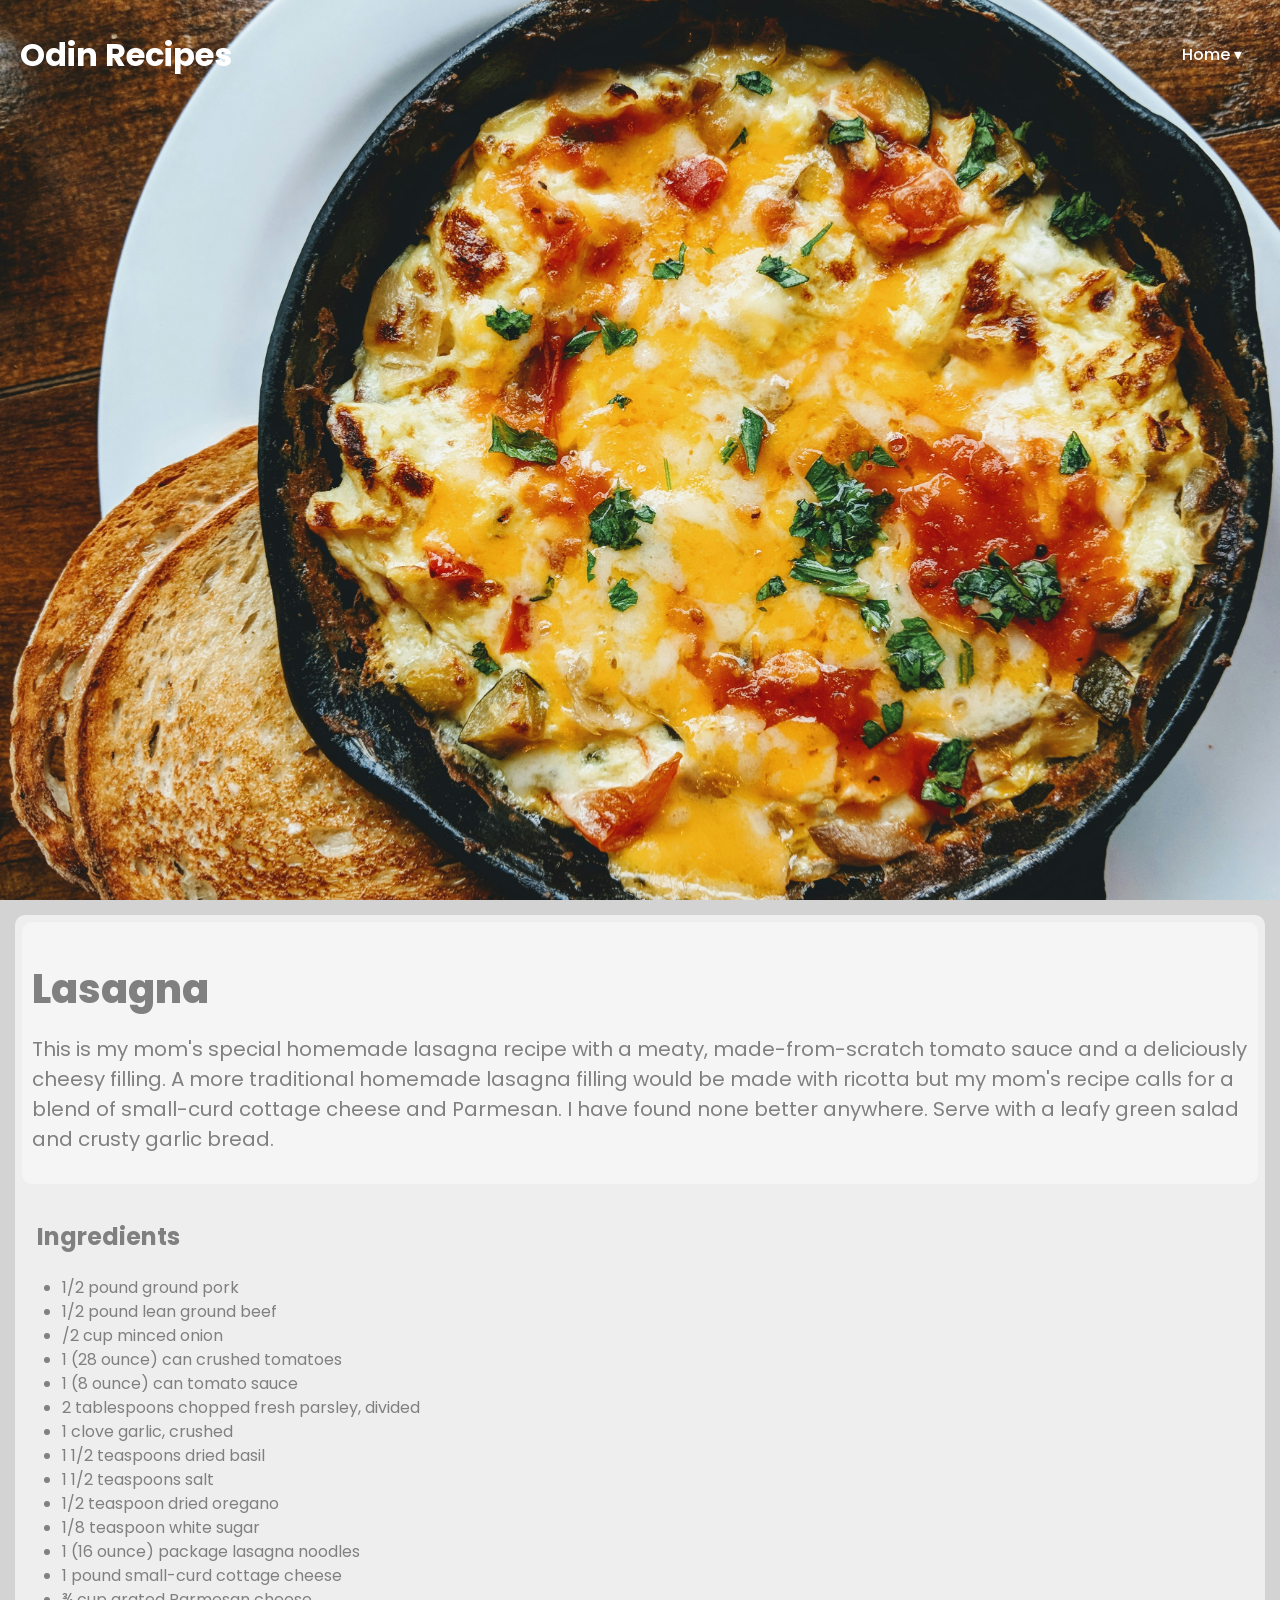
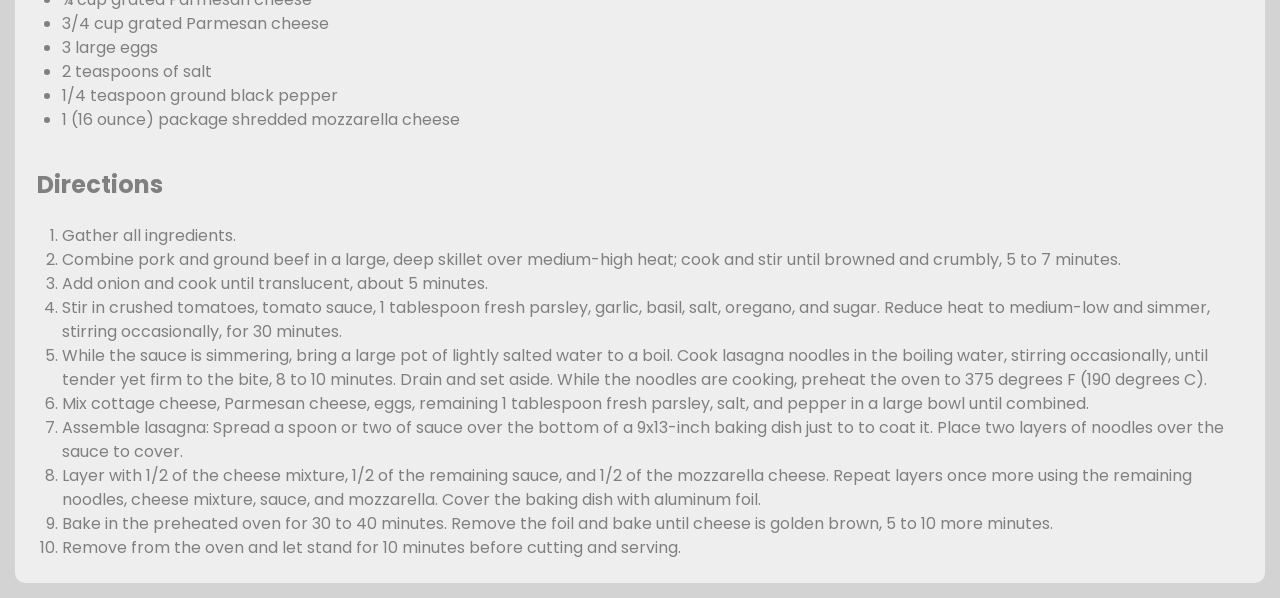
<file: recipes/lasagna.html>
<!DOCTYPE html>
<html lang="en">

<head>
    <meta charset="UTF-8">
    <meta name="viewport" content="width=device-width, initial-scale=1.0">
    <title>Lasagna Recipe</title>

    <link rel="preconnect" href="https://fonts.googleapis.com">
    <link rel="preconnect" href="https://fonts.gstatic.com" crossorigin>
    <link href="https://fonts.googleapis.com/css2?family=Poppins:wght@400;500;600;700;800&display=swap"
        rel="stylesheet">

    <link rel="stylesheet" href="../style.css">
</head>

<body>


    <div class="header lasagna">
        <div class="logo" id="logo">
            <h1>Odin Recipes</h1>
        </div>
        <div class="Pages">
            <ul>
                <li class="dropdown"><a href="../index.html" class="dropdown-toggle">Home ▾</a>
                    <ul class="dropdown-menu">
                        <li><a href="../recipes/miso-soup.html">Miso Soup</a></li>
                        <li><a href="../recipes/lasagna.html">Lasagna</a></li>
                        <li><a href="../recipes/peanut-butter-pie.html">Peanut Butter Pie</a></li>
                    </ul>
                </li>
            </ul>
        </div>
    </div>


    <div>
        <img class="hero-img" src="../images/lasagna-02.jpg" alt="Lasagna">
    </div>
    <div class="text">
        <div class="intro">
            <h1>Lasagna</h1>
            <p>This is my mom's special homemade lasagna recipe with a meaty, made-from-scratch tomato sauce and a
                deliciously cheesy filling. A more traditional homemade lasagna filling would be made with ricotta but
                my mom's recipe calls for a blend of small-curd cottage cheese and Parmesan. I have found none better
                anywhere. Serve with a leafy green salad and crusty garlic bread.</p>
        </div>
        <h2>Ingredients</h2>
        <ul>
            <li>1/2 pound ground pork</li>
            <li>1/2 pound lean ground beef</li>
            <li>/2 cup minced onion</li>
            <li>1 (28 ounce) can crushed tomatoes</li>
            <li>1 (8 ounce) can tomato sauce</li>
            <li>2 tablespoons chopped fresh parsley, divided</li>
            <li>1 clove garlic, crushed</li>
            <li>1 1/2 teaspoons dried basil</li>
            <li>1 1/2 teaspoons salt</li>
            <li>1/2 teaspoon dried oregano</li>
            <li>1/8 teaspoon white sugar</li>
            <li>1 (16 ounce) package lasagna noodles</li>
            <li>1 pound small-curd cottage cheese</li>
            <li>¾ cup grated Parmesan cheese</li>
            <li>3/4 cup grated Parmesan cheese</li>
            <li>3 large eggs</li>
            <li>2 teaspoons of salt</li>
            <li>1/4 teaspoon ground black pepper</li>
            <li>1 (16 ounce) package shredded mozzarella cheese</li>
        </ul>
        <h2>Directions</h2>
        <ol>
            <li>Gather all ingredients.</li>
            <li>Combine pork and ground beef in a large, deep skillet over medium-high heat; cook and stir until browned
                and
                crumbly, 5 to 7 minutes.</li>
            <li>Add onion and cook until translucent, about 5 minutes.</li>
            <li>Stir in crushed tomatoes, tomato sauce, 1 tablespoon fresh parsley, garlic, basil, salt, oregano, and
                sugar.
                Reduce heat to medium-low and simmer, stirring occasionally, for 30 minutes.</li>
            <li>While the sauce is simmering, bring a large pot of lightly salted water to a boil. Cook lasagna noodles
                in
                the boiling water, stirring occasionally, until tender yet firm to the bite, 8 to 10 minutes. Drain and
                set
                aside. While the noodles are cooking, preheat the oven to 375 degrees F (190 degrees C).</li>
            <li>Mix cottage cheese, Parmesan cheese, eggs, remaining 1 tablespoon fresh parsley, salt, and pepper in a
                large
                bowl until combined.</li>
            <li>Assemble lasagna: Spread a spoon or two of sauce over the bottom of a 9x13-inch baking dish just to to
                coat
                it. Place two layers of noodles over the sauce to cover.</li>
            <li>Layer with 1/2 of the cheese mixture, 1/2 of the remaining sauce, and 1/2 of the mozzarella cheese.
                Repeat
                layers once more using the remaining noodles, cheese mixture, sauce, and mozzarella. Cover the baking
                dish
                with aluminum foil.</li>
            <li>Bake in the preheated oven for 30 to 40 minutes. Remove the foil and bake until cheese is golden brown,
                5 to
                10 more minutes.</li>
            <li>Remove from the oven and let stand for 10 minutes before cutting and serving.</li>
        </ol>
    </div>
</body>

</html>
</file>
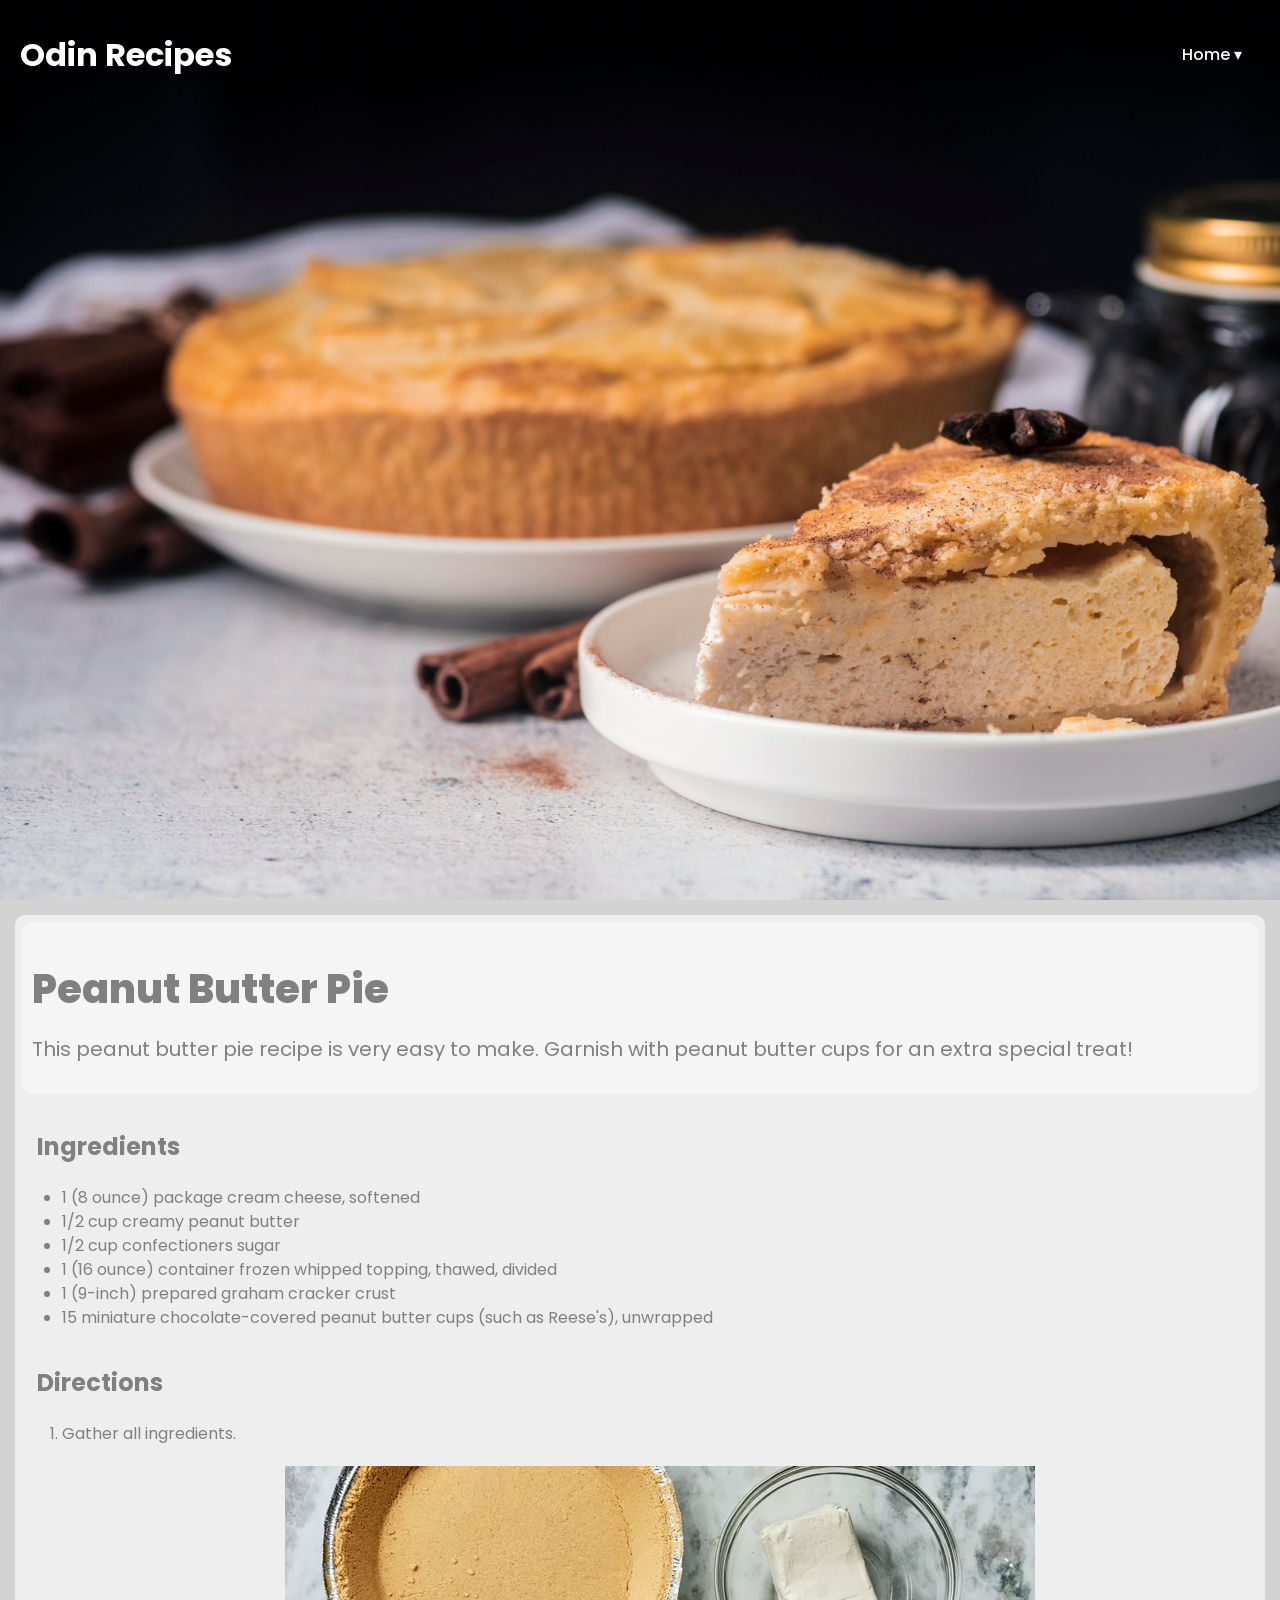
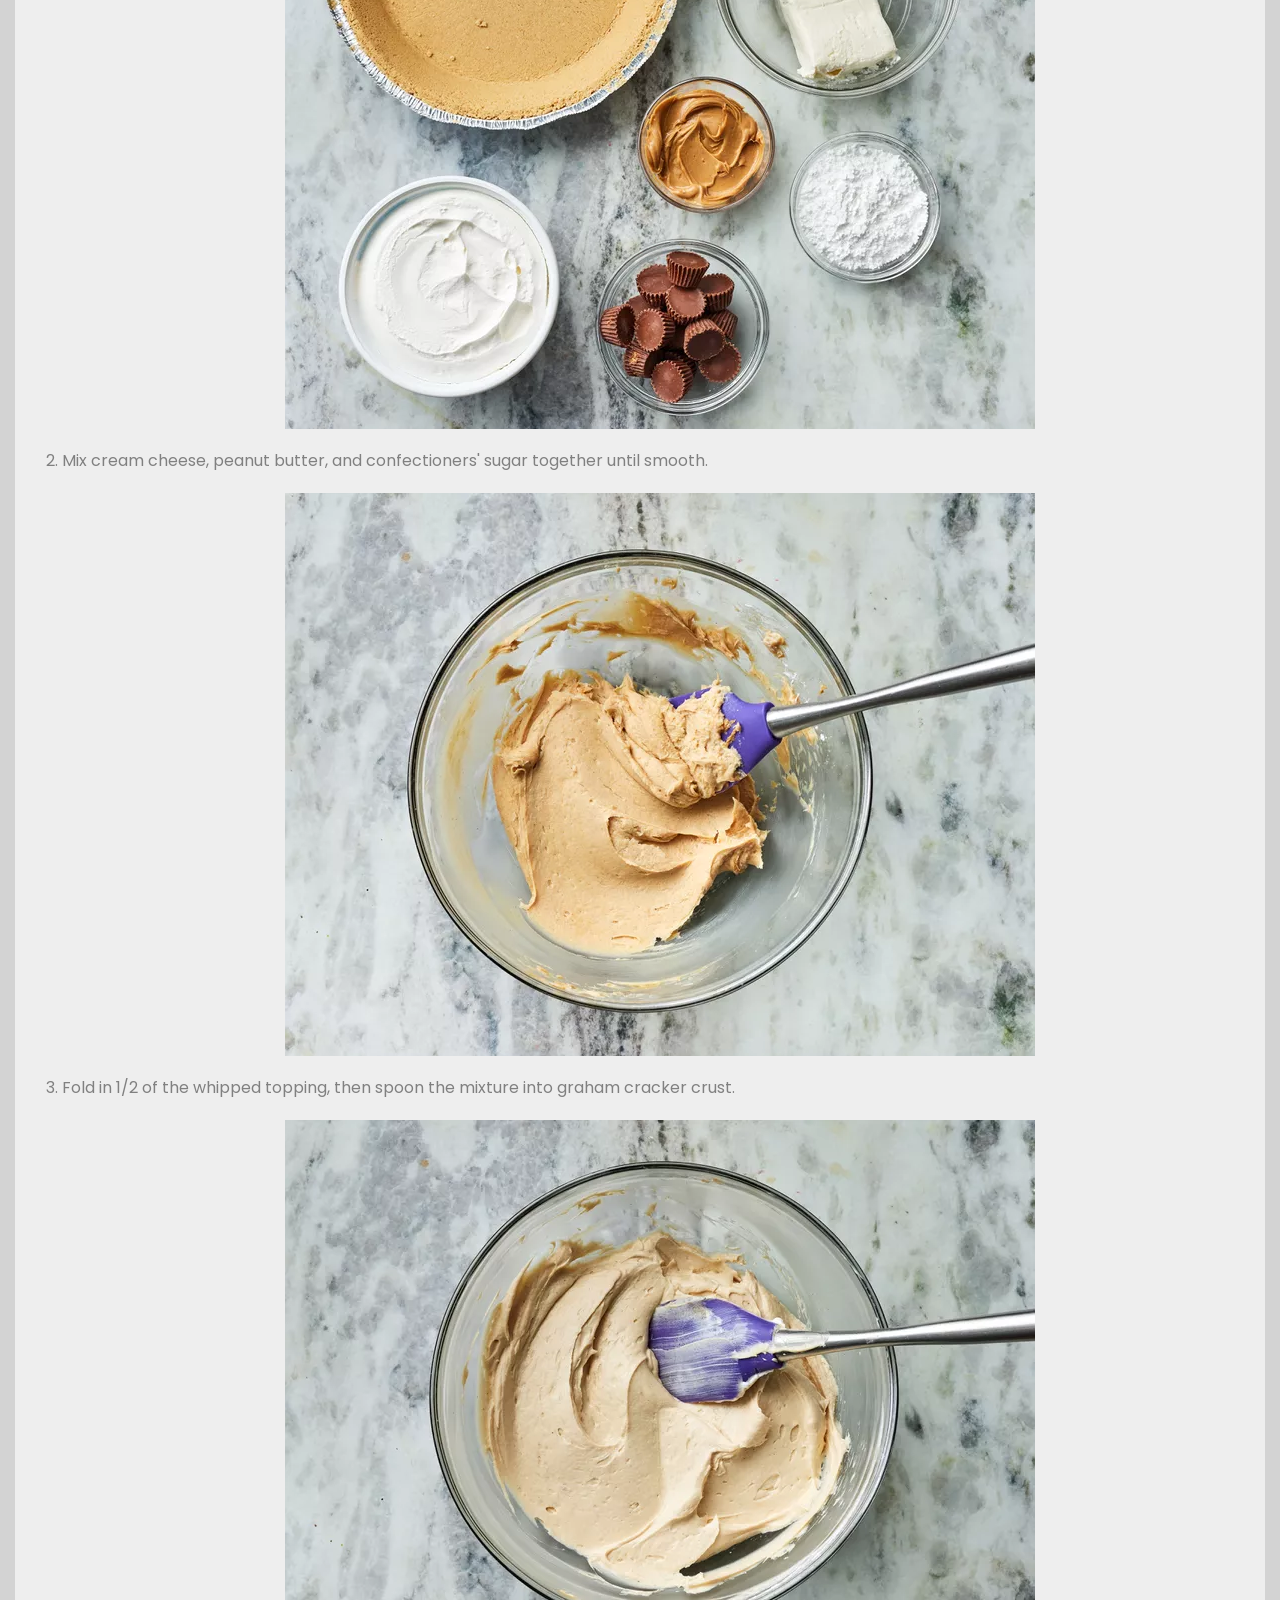
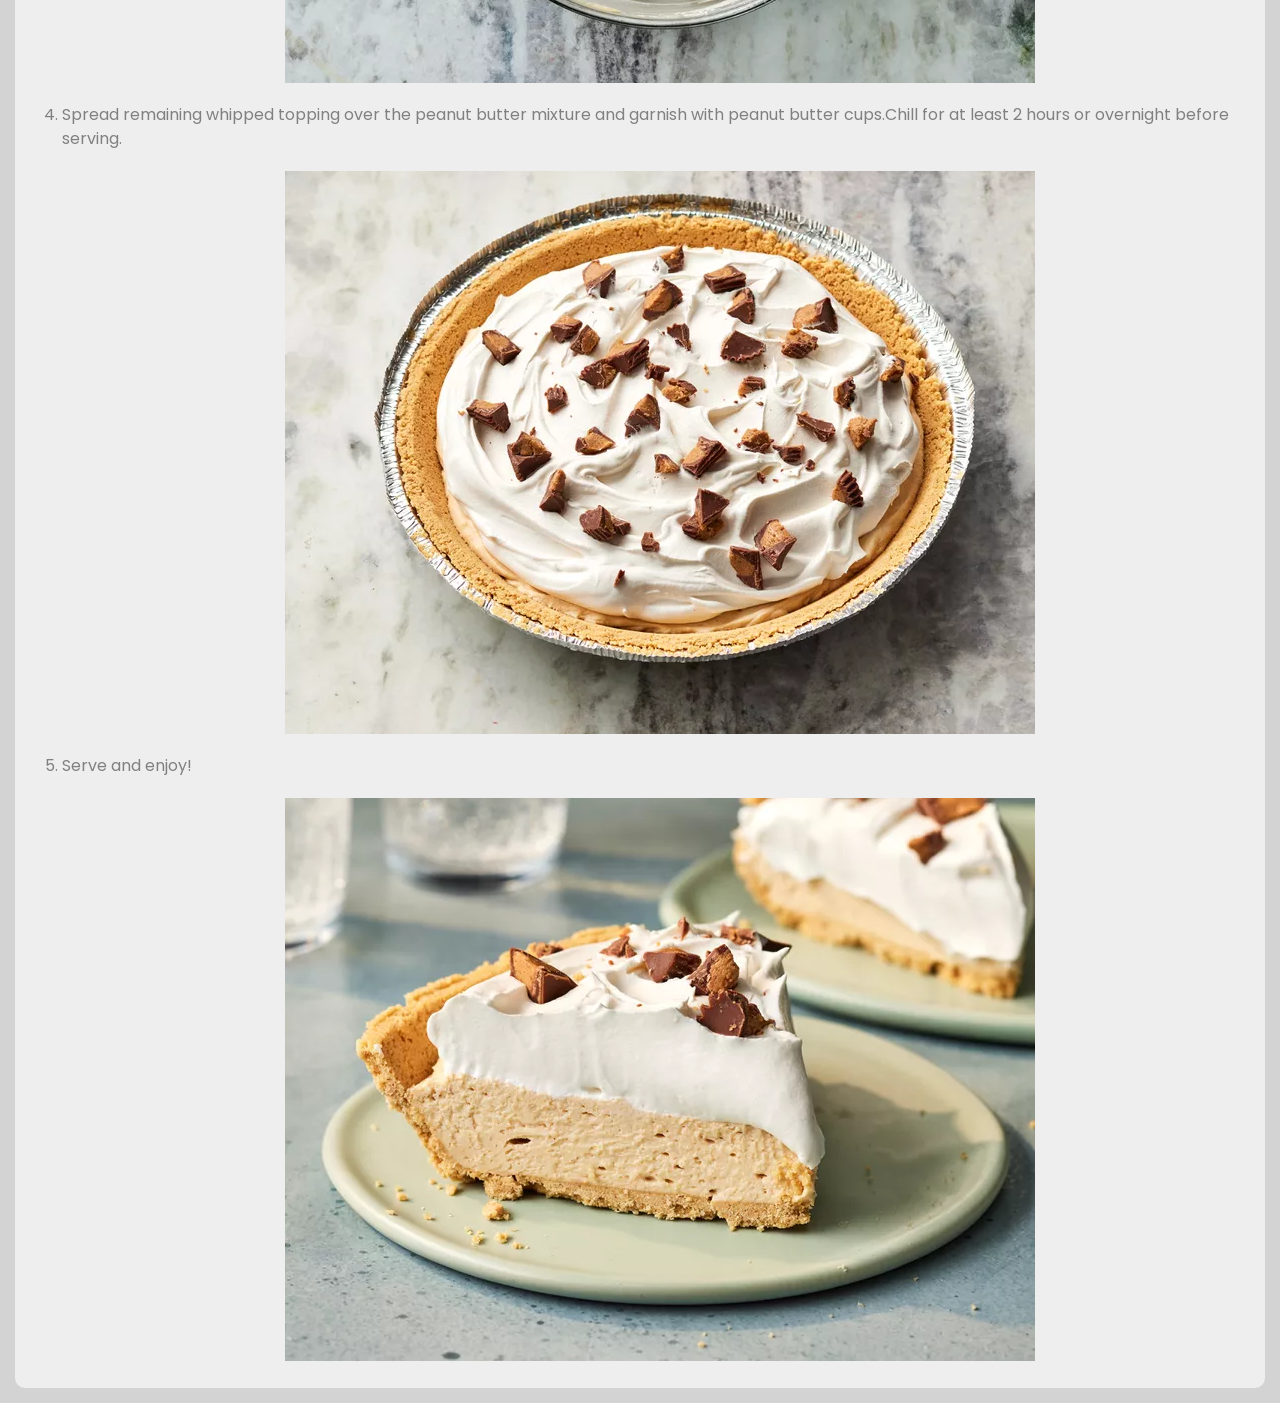
<file: recipes/peanut-butter-pie.html>
<!DOCTYPE html>
<html lang="en">

<head>
    <meta charset="UTF-8">
    <meta name="viewport" content="width=device-width, initial-scale=1.0">
    <title>Peanut Butter Pie Recipe</title>


    <link rel="preconnect" href="https://fonts.googleapis.com">
    <link rel="preconnect" href="https://fonts.gstatic.com" crossorigin>
    <link href="https://fonts.googleapis.com/css2?family=Poppins:wght@400;500;600;700;800&display=swap"
        rel="stylesheet">


    <link rel="stylesheet" href="../style.css">
</head>

<body>


    <div class="header peanut">
        <div class="logo" id="logo">
            <h1>Odin Recipes</h1>
        </div>
        <div class="Pages">
            <ul>
                <li class="dropdown"><a href="../index.html" class="dropdown-toggle">Home ▾</a>
                    <ul class="dropdown-menu">
                        <li><a href="../recipes/miso-soup.html">Miso Soup</a></li>
                        <li><a href="../recipes/lasagna.html">Lasagna</a></li>
                        <li><a href="../recipes/peanut-butter-pie.html">Peanut Butter Pie</a></li>
                    </ul>
                </li>
            </ul>
        </div>
    </div>




    <div>
        <div>
            <img class="hero-img" src="../images/peanutbutterpie.jpg" alt="Peanut Butter Pie">
        </div>
        <div class="text">
            <div class="intro">
                <h1>Peanut Butter Pie</h1>
                <p>This peanut butter pie recipe is very easy to make. Garnish with peanut butter cups for an extra
                    special
                    treat!</p>
            </div>
            <div>
                <h2>Ingredients</h2>
                <ul>
                    <li>1 (8 ounce) package cream cheese, softened</li>
                    <li>1/2 cup creamy peanut butter</li>
                    <li>1/2 cup confectioners sugar</li>
                    <li>1 (16 ounce) container frozen whipped topping, thawed, divided</li>
                    <li>1 (9-inch) prepared graham cracker crust</li>
                    <li>15 miniature chocolate-covered peanut butter cups (such as Reese's), unwrapped</li>
                </ul>
            </div>
            <div>
                <h2>Directions</h2>
                <ol>
                    <li>Gather all ingredients.
                        <div class="ingredients-wrapper">
                            <img class="ingredients" src="../images/peanut-ingredients.webp" alt="ingredients">
                        </div>
                    </li>
                    <li>Mix cream cheese, peanut butter, and confectioners' sugar together until smooth.
                        <div class="ingredients-wrapper">
                            <img class="ingredients" src="../images/peanut-part2.webp" alt="ingredients">
                        </div>
                    </li>
                    <li>Fold in 1/2 of the whipped topping, then spoon the mixture into graham cracker crust.
                        <div class="ingredients-wrapper">
                            <img class="ingredients" src="../images/peanut-part3.webp" alt="ingredients">
                        </div>
                    </li>
                    <li>Spread remaining whipped topping over the peanut butter mixture and garnish with peanut butter cups.Chill for at least 2 hours or overnight before serving.
                        <div class="ingredients-wrapper">
                            <img class="ingredients" src="../images/peanut-part4.webp" alt="ingredients">
                        </div>
                    </li>
                    <li>Serve and enjoy!
                        <div class="ingredients-wrapper">
                            <img class="ingredients" src="../images/peanut-part5.webp" alt="ingredients">
                        </div>
                    </li>
                </ol>
            </div>
        </div>
    </div>
</body>

</html>
</file>
<file: style.css>
* {
    box-sizing: border-box;
}

body {
    margin: 0;
    padding: 0;
    font-family: Poppins, sans-serif;
    background-color: lightgrey;
    color: white;
    line-height: 1.5;
    margin-top: 0px;
}

.header {
    display: flex;
    align-items: center;
    justify-content: space-between;
    padding: 10px 20px;
    position: fixed;
    top: 0;
    left: 0;
    width: 100%;
    z-index: 10000;
}

.Pages ul {
    list-style: none;
}

.dropdown {
    position: relative;
}

.dropdown-toggle {
    text-decoration: none;
    color: white;
    font-weight: 500;
    padding: 10px 18px;
    border: 0px;
    display: inline-block;
}

.header.home a,
.header.home h1,
.header.home .dropdown-toggle {
    color: black;
}

.dropdown-menu {
    display: none;
    position: absolute;
    background: white;
    border: 1px solid #ccc;
    margin-top: 1%;
    padding: 0;
    border-radius: 5px;
}

/* tornar cada item clicável */
.dropdown-menu li a {
    display: block;
    padding: 8px 12px;
    text-decoration: none;
    color: black;
}

/*hover nos items*/
.dropdown-menu li a:hover {
    background: #eee;
}

/*“Quando o rato estiver por cima da .dropdown…
…então aplica estas regras ao elemento .dropdown-menu que está dentro dela.”*/
.dropdown:hover .dropdown-menu {
    display: block;
}

.hero-img {
    width: 100vw; /* largura total da janela */
    height: 100vh; /* altura total da janela */
    object-fit: cover; /* preenche a área sem distorcer */
    display: block;
}

.header.home {
    color: black;
}

.intro {
    padding: 10px;
    background-color: whitesmoke;
    border-radius: 10px;
}

.intro p {
    font-size: 20px;
}

.intro h1 {
    font-weight: 750;
    font-size: 40px;
    margin-bottom: -5px;
}

.text {
    margin: 15px;
    padding: 7px;
    background-color: #eee;
    color: grey;
    border-radius: 10px;
}

div h2 {
    padding: 15px;
    margin-bottom: -10px;
}

.ingredients {
    display: block;
    margin: 10px auto;
    max-width: 100%;
}

.ingredients-wrapper {
    text-align: center;
    margin: 20px;
}
</file>
